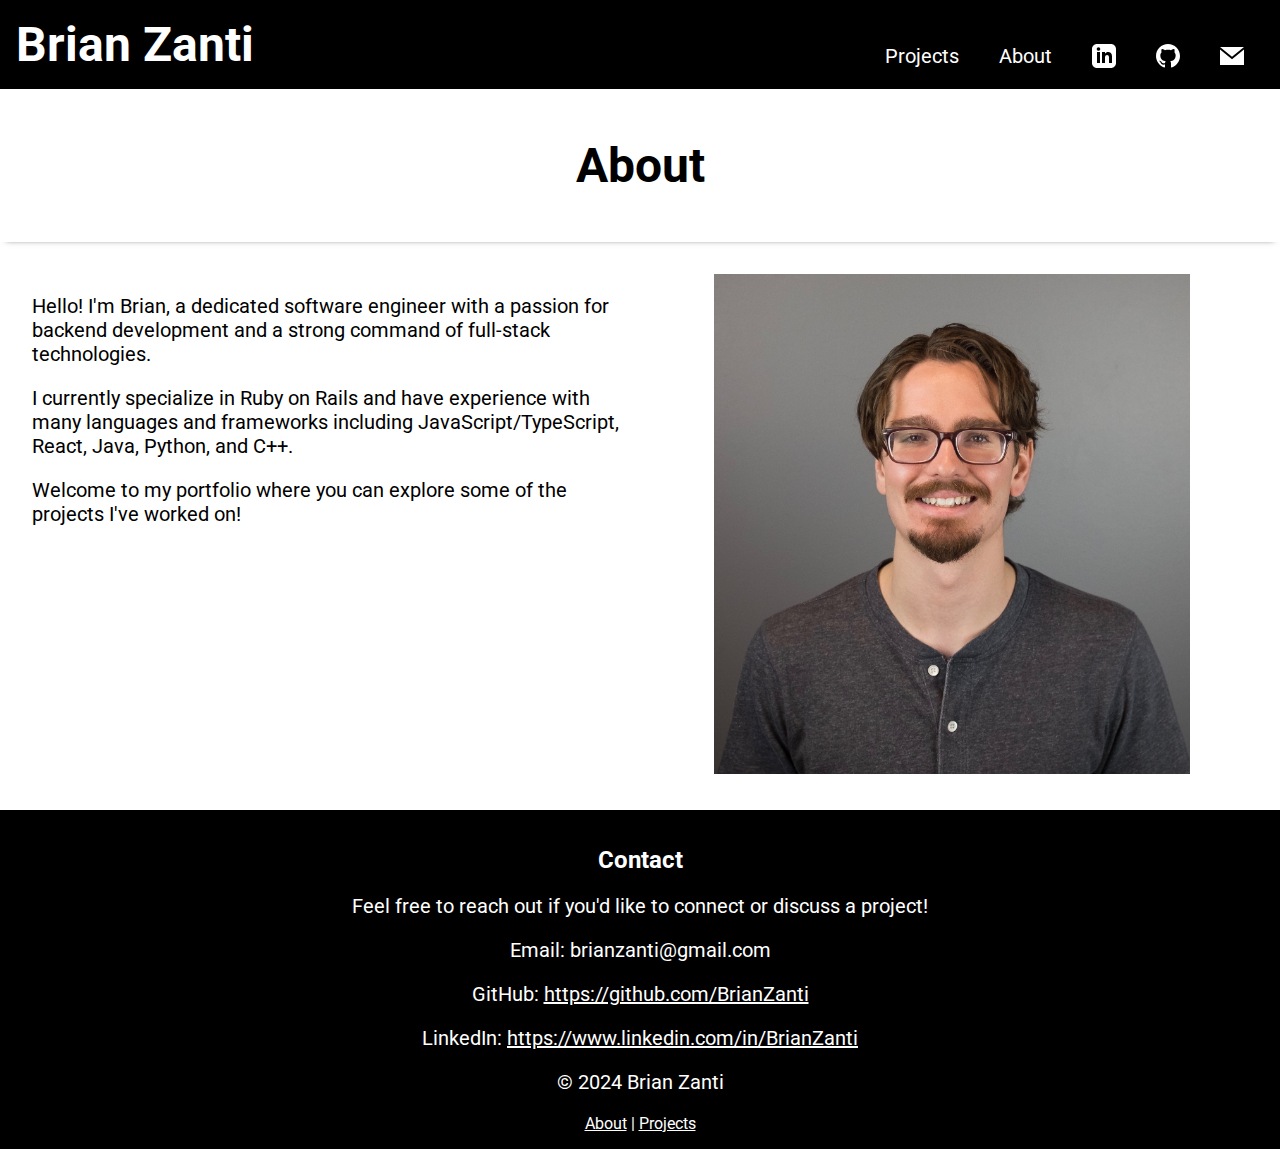
<file: index.html>
<!DOCTYPE html>
<html lang="en">
  <head>
    <meta charset="UTF-8">
    <meta name="viewport" content="width=device-width, initial-scale=1.0">
    <meta name="description" content="Portfolio of [Your Name]">
    <title>Brian Zanti - Portfolio</title>
    <link rel="stylesheet" href="css/styles.css">
    <link rel="stylesheet" href="css/header.css">
    <link rel="stylesheet" href="css/index.css">
    <link href="https://fonts.googleapis.com/css2?family=Roboto:wght@400;700&display=swap" rel="stylesheet">
  </head>

  <body>
    <header id="header">
      <h1 id="home-link">
        <a href="index.html">Brian Zanti</a>
      </h1>
      <nav id="navigation">
        <ul>
          <li class="nav-item"><a href="projects.html">Projects</a></li>
          <li class="nav-item"><a href="index.html">About</a></li>
          <li class="nav-item">
            <a href="https://www.linkedin.com/in/brianzanti/" target="_blank">
              <svg class="logo-link" xmlns="http://www.w3.org/2000/svg" width="24" height="24" viewBox="0 0 24 24">
                <path
                  d="M19 0h-14c-2.761 0-5 2.239-5 5v14c0 2.761 2.239 5 5 5h14c2.762 0 5-2.239 5-5v-14c0-2.761-2.238-5-5-5zm-11 19h-3v-11h3v11zm-1.5-12.268c-.966 0-1.75-.79-1.75-1.764s.784-1.764 1.75-1.764 1.75.79 1.75 1.764-.783 1.764-1.75 1.764zm13.5 12.268h-3v-5.604c0-3.368-4-3.113-4 0v5.604h-3v-11h3v1.765c1.396-2.586 7-2.777 7 2.476v6.759z" />
              </svg>
            </a>
          </li>
          <li class="nav-item">
            <a href="https://github.com/BrianZanti" target="_blank">
              <svg class="logo-link" xmlns="http://www.w3.org/2000/svg" width="24" height="24" viewBox="0 0 24 24">
                <path
                  d="M12 0c-6.626 0-12 5.373-12 12 0 5.302 3.438 9.8 8.207 11.387.599.111.793-.261.793-.577v-2.234c-3.338.726-4.033-1.416-4.033-1.416-.546-1.387-1.333-1.756-1.333-1.756-1.089-.745.083-.729.083-.729 1.205.084 1.839 1.237 1.839 1.237 1.07 1.834 2.807 1.304 3.492.997.107-.775.418-1.305.762-1.604-2.665-.305-5.467-1.334-5.467-5.931 0-1.311.469-2.381 1.236-3.221-.124-.303-.535-1.524.117-3.176 0 0 1.008-.322 3.301 1.23.957-.266 1.983-.399 3.003-.404 1.02.005 2.047.138 3.006.404 2.291-1.552 3.297-1.23 3.297-1.23.653 1.653.242 2.874.118 3.176.77.84 1.235 1.911 1.235 3.221 0 4.609-2.807 5.624-5.479 5.921.43.372.823 1.102.823 2.222v3.293c0 .319.192.694.801.576 4.765-1.589 8.199-6.086 8.199-11.386 0-6.627-5.373-12-12-12z" />
              </svg>
            </a>
          </li>
          <li class="nav-item">
            <a href="mailto:brianzanti@gmail.com" target="_blank">
              <svg class="logo-link" width="24" height="24" xmlns="http://www.w3.org/2000/svg" fill-rule="evenodd"
                clip-rule="evenodd">
                <path d="M12 12.713l-11.985-9.713h23.97l-11.985 9.713zm0 2.574l-12-9.725v15.438h24v-15.438l-12 9.725z" />
              </svg>
            </a>
          </li>
        </ul>
      </nav>
    </header>

    <h1 id="title">About</h1>

    <div class="content half-and-half" id="main-content">
      <section id="about" class="half">
        <p>  
          Hello! I'm Brian, a dedicated software engineer with a passion for backend development and a strong command of
          full-stack technologies. 
        </p>

        <p>
          I currently specialize in Ruby on Rails and have experience with many languages and frameworks including
          JavaScript/TypeScript, React, Java, Python, and C++.
        </p>

        <p>
          Welcome to my portfolio where you can explore some of the projects I've worked on!
        </p>
      </section>
      
      <div id="headshot-wrapper" class="half">
        <img id="headshot" src="static/headshot.jpg" alt="headshot">
      </div>
      
    </div>
    
    <footer>
      <h2>Contact</h2>
      <p>Feel free to reach out if you'd like to connect or discuss a project!</p>
      <p>Email: brianzanti@gmail.com</p>
      <p>GitHub: <a href="https://github.com/BrianZanti" target="_blank">https://github.com/BrianZanti</a> </p>
      <p>LinkedIn: <a href="https://www.linkedin.com/in/BrianZanti"
          target="_blank">https://www.linkedin.com/in/BrianZanti</a> </p>
      <p>&copy; 2024 Brian Zanti</p>
      <a href="index.html">About</a> |
      <a href="projects.html">Projects</a>
    </footer>
  </body>
</html>
</file>
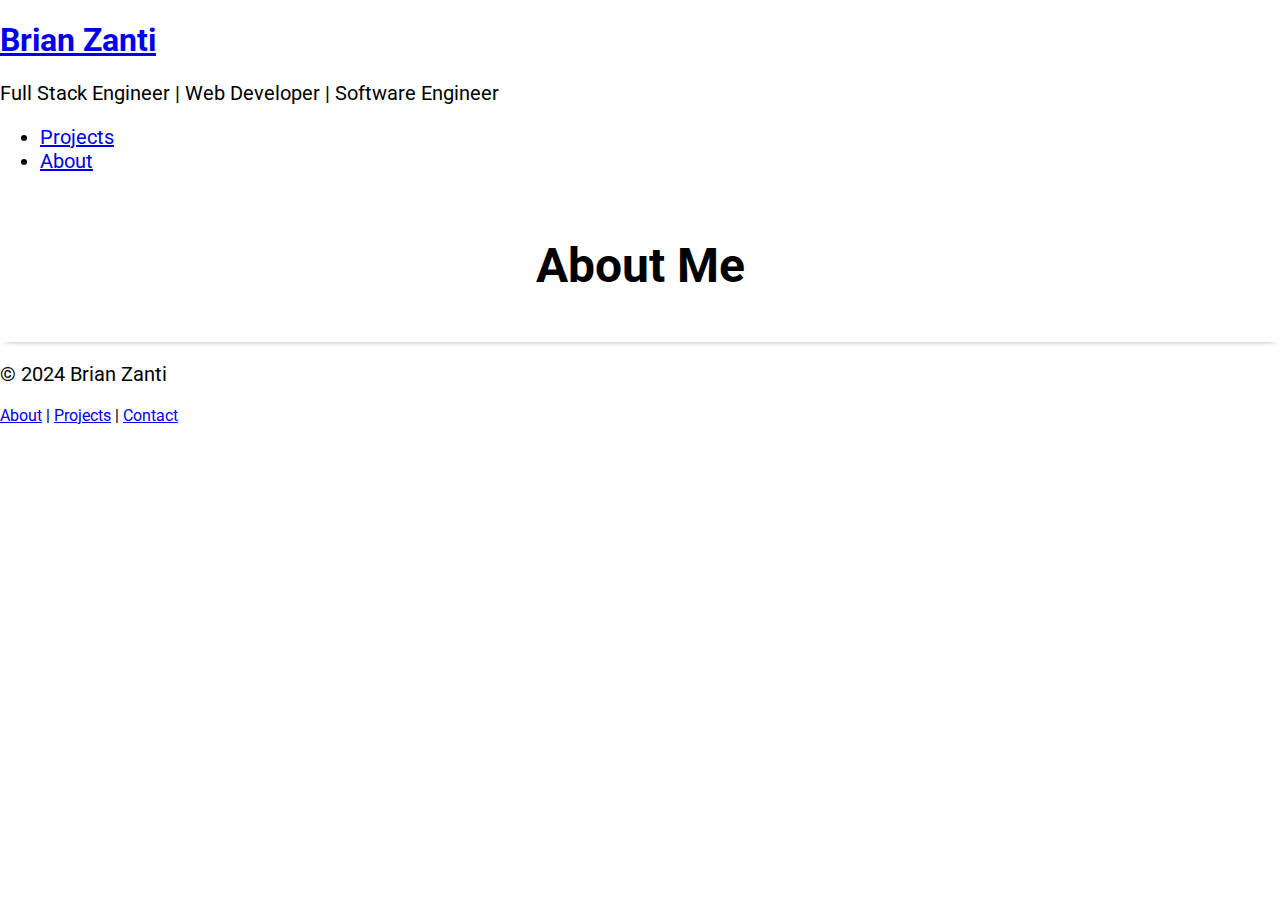
<file: about.html>
<!DOCTYPE html>
<html lang="en">

<head>
  <meta charset="UTF-8">
  <meta name="viewport" content="width=device-width, initial-scale=1.0">
  <meta name="description" content="Portfolio of [Your Name]">
  <title>Brian Zanti - Portfolio</title>
  <link rel="stylesheet" href="css/styles.css">
  <link href="https://fonts.googleapis.com/css2?family=Roboto:wght@400;700&display=swap" rel="stylesheet">
</head>

<body>
  <header>
    <h1><a href="index.html">Brian Zanti</a></h1>
    <p>Full Stack Engineer | Web Developer | Software Engineer</p>
    <nav>
      <ul>
        <li><a href="projects.html">Projects</a></li>
        <li><a href="about.html">About</a></li>
      </ul>
    </nav>
  </header>

  <h1 id="title">About Me</h1>

  <footer>
    <p>&copy; 2024 Brian Zanti</p>
    <a href="#about">About</a> |
    <a href="#projects">Projects</a> |
    <a href="#contact">Contact</a>
  </footer>
</body>

</html>
</file>
<file: css/styles.css>
:root {
  --black: #000000;
  --white: #FFFFFF;
  --off-white: rgb(250,250,250);
  --dark-grey: rgb(175, 175, 175)
}

body {
  margin: 0;
  font-family: 'Roboto', sans-serif;
}

#title {
  font-size: 48px;
  text-align: center;
  margin: 0;
  padding: 1em;
  background-color: white;
  box-shadow: 0 4px 6px -6px rgb(92, 92, 92);
}

p, li {
  font-size: 20px;
}

.half-and-half {
  display: flex;
  flex-direction: row;
  align-items: flex-start;
}

@media (max-width: 768px) {
  .half-and-half {
    flex-direction: column;
  }
}

.half-and-half .half {
  flex: 1;
  padding: 1em;
}

.content {
  padding: 1em;
  background-color: rgb(var(--off-white), 0.3)
}
</file>
<file: css/header.css>
#header {
  display: flex;
  flex-direction: row;
  justify-content: space-between;
  position: sticky;
  top: 0;
  z-index: 1000;
  background-color: black;
  padding: 1em;
}

#header a {
  text-decoration: none;
}

#home-link {
  margin: 0;
}

#home-link a {
  font-size: 48px;
  margin: 0;
}

#header a {
  color: white;
}

#header a:hover {
  color: var(--dark-grey);
}

#navigation {
  display: flex;
  align-items: flex-end;
}

#navigation ul {
  list-style-type: none;
  padding: 0;
  margin: 0;
  display: flex;
  flex-direction: row;
}

#navigation li {
  margin: 0 1em;
}

.logo-link path {
  fill: white;
}

.logo-link:hover path {
  fill: var(--dark-grey);
}

footer {
  background-color: black;
  color: white;
  text-align: center;
  padding: 1em;
}

footer a {
  color: white;
}
</file>
<file: css/index.css>
#headshot-wrapper {
  text-align: center;
}

#headshot {
  max-width: 500px;
  max-height: 500px;
}
</file>
